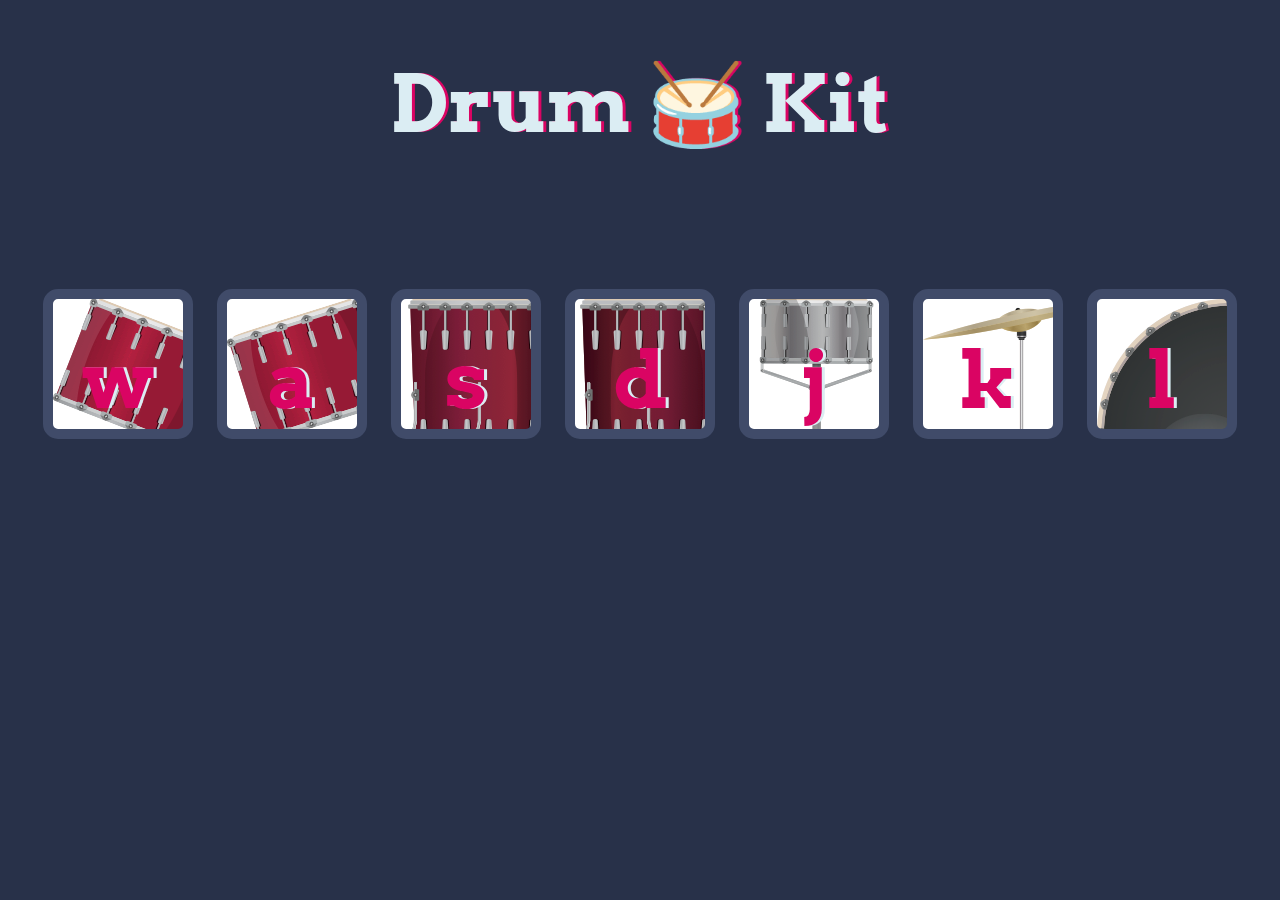
<file: all games/band/index.html>
<!DOCTYPE html>
<html lang="en" dir="ltr">
  <head>
    <meta charset="utf-8" />
    <title>Drum Kit</title>
    <link rel="stylesheet" href="styles.css" />
    <link
      href="https://fonts.googleapis.com/css?family=Arvo"
      rel="stylesheet"
    />
  </head>

  <body>
    <h1 id="title">Drum 🥁 Kit</h1>
    <div class="set">
      <button class="w drum">w</button>
      <button class="a drum">a</button>
      <button class="s drum">s</button>
      <button class="d drum">d</button>
      <button class="j drum">j</button>
      <button class="k drum">k</button>
      <button class="l drum">l</button>
    </div>

    <script src="index.js" charset="utf-8"></script>
  </body>
</html>
</file>
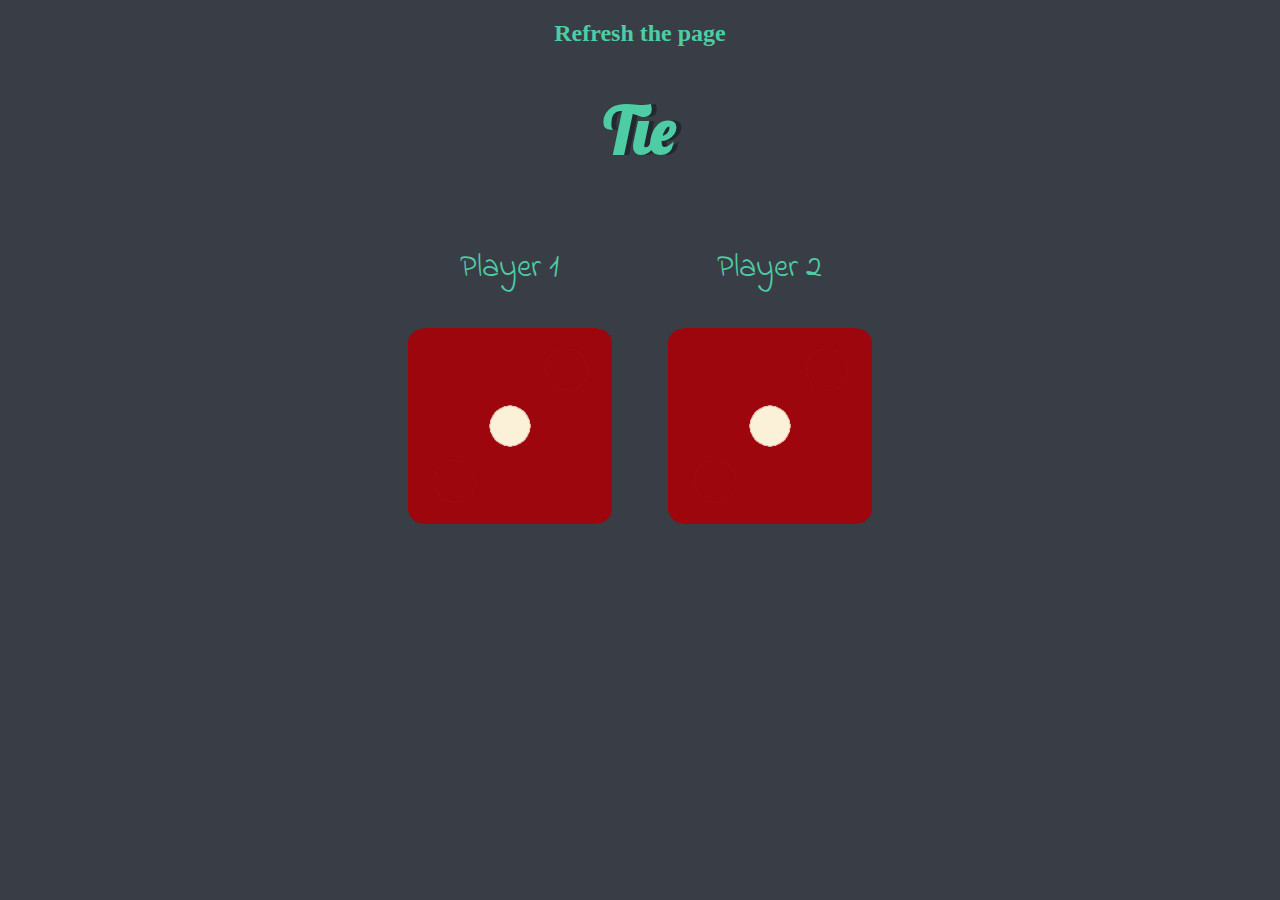
<file: all games/dice/index.html>
<!DOCTYPE html>
<html lang="en" dir="ltr">
  <head>
    <meta charset="utf-8" />
    <title>Dicee</title>
    <link rel="stylesheet" href="styles.css" />
    <link
      href="https://fonts.googleapis.com/css?family=Indie+Flower|Lobster"
      rel="stylesheet"
    />
  </head>
  <body>
    <center>
      <h2>Refresh the page</h2>
    </center>
    <div class="container">
      <p id="result">Refresh Me</p>

      <div class="dice">
        <p>Player 1</p>
        <img class="img1" src="images/dice6.png" />
      </div>

      <div class="dice">
        <p>Player 2</p>
        <img class="img2" src="images/dice6.png" />
      </div>
    </div>

    <script src="index.js"></script>
  </body>
</html>
</file>
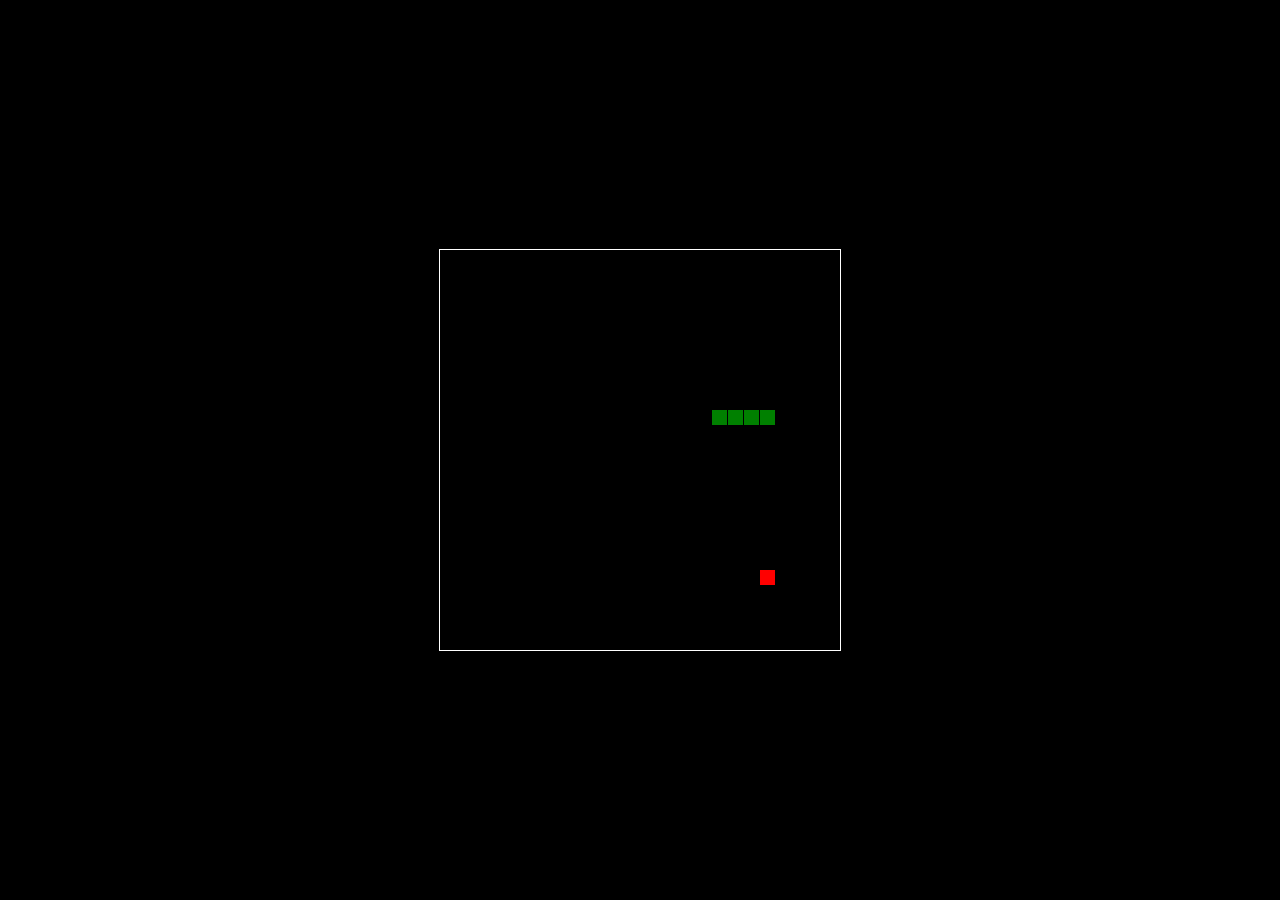
<file: all games/snake/index.html>
<!DOCTYPE html>
<html>
  <head>
    <title>Basic Snake HTML Game</title>
    <meta charset="UTF-8" />
    <link rel="stylesheet" href="style.css" />
  </head>

  <body>
    <canvas width="400" height="400" id="game"></canvas>

    <script src="script.js"></script>
  </body>
</html>
</file>
<file: all games/band/styles.css>
body {
  text-align: center;
  background-color: #283149;
}

h1 {
  font-size: 5rem;
  color: #DBEDF3;
  font-family: "Arvo", cursive;
  text-shadow: 3px 0 #DA0463;

}

footer {
  color: #DBEDF3;
  font-family: sans-serif;
}

.w {
  background-image: url("images/tom1.png");
}

.a {
  background-image: url("images/tom2.png");
}

.s {
  background-image: url("images/tom3.png");
}

.d {
  background-image: url("images/tom4.png");
}

.j {
  background-image: url("images/snare.png");
}

.k {
  background-image: url("images/crash.png");
}

.l {
  background-image: url("images/kick.png");
}

.set {
  margin: 10% auto;
}

.pressed {
  box-shadow: 0 3px 4px 0 #DBEDF3;
  opacity: 0.5;
}

.red {
  color: red;
}

.drum {
  outline: none;
  border: 10px solid #404B69;
  font-size: 5rem;
  font-family: 'Arvo', cursive;
  line-height: 2;
  font-weight: 900;
  color: #DA0463;
  text-shadow: 3px 0 #DBEDF3;
  border-radius: 15px;
  display: inline-block;
  width: 150px;
  height: 150px;
  text-align: center;
  margin: 10px;
  background-color: white;
}
</file>
<file: all games/dice/styles.css>
.container {
  width: 70%;
  margin: auto;
  text-align: center;
}

.dice {
  text-align: center;
  display: inline-block;

}

body {
  background-color: #393E46;
}

h1 {
  margin: 30px;
  font-family: 'Lobster', cursive;
  text-shadow: 5px 0 #232931;
  font-size: 8rem;
  color: #4ECCA3;
}

p {
  font-size: 2rem;
  color: #4ECCA3;
  font-family: 'Indie Flower', cursive;
}

img {
  width: 80%;
}


h2{
  color: #4ECCA3;
}


#result{
  margin: 30px;
  font-family: 'Lobster', cursive;
  text-shadow: 5px 0 #232931;
  font-size: 8rem;
  color: #4ECCA3;
  
  display: block;
 font-size: 4em;
 margin-top: 0.67em;
 margin-bottom: 0.67em;
 margin-left: 0;
 margin-right: 0;
 font-weight: bold;
}
</file>
<file: all games/snake/style.css>
html,
body {
  height: 100%;
  margin: 0;
}

body {
  background: black;
  display: flex;
  align-items: center;
  justify-content: center;
}
canvas {
  border: 1px solid white;
}
</file>
